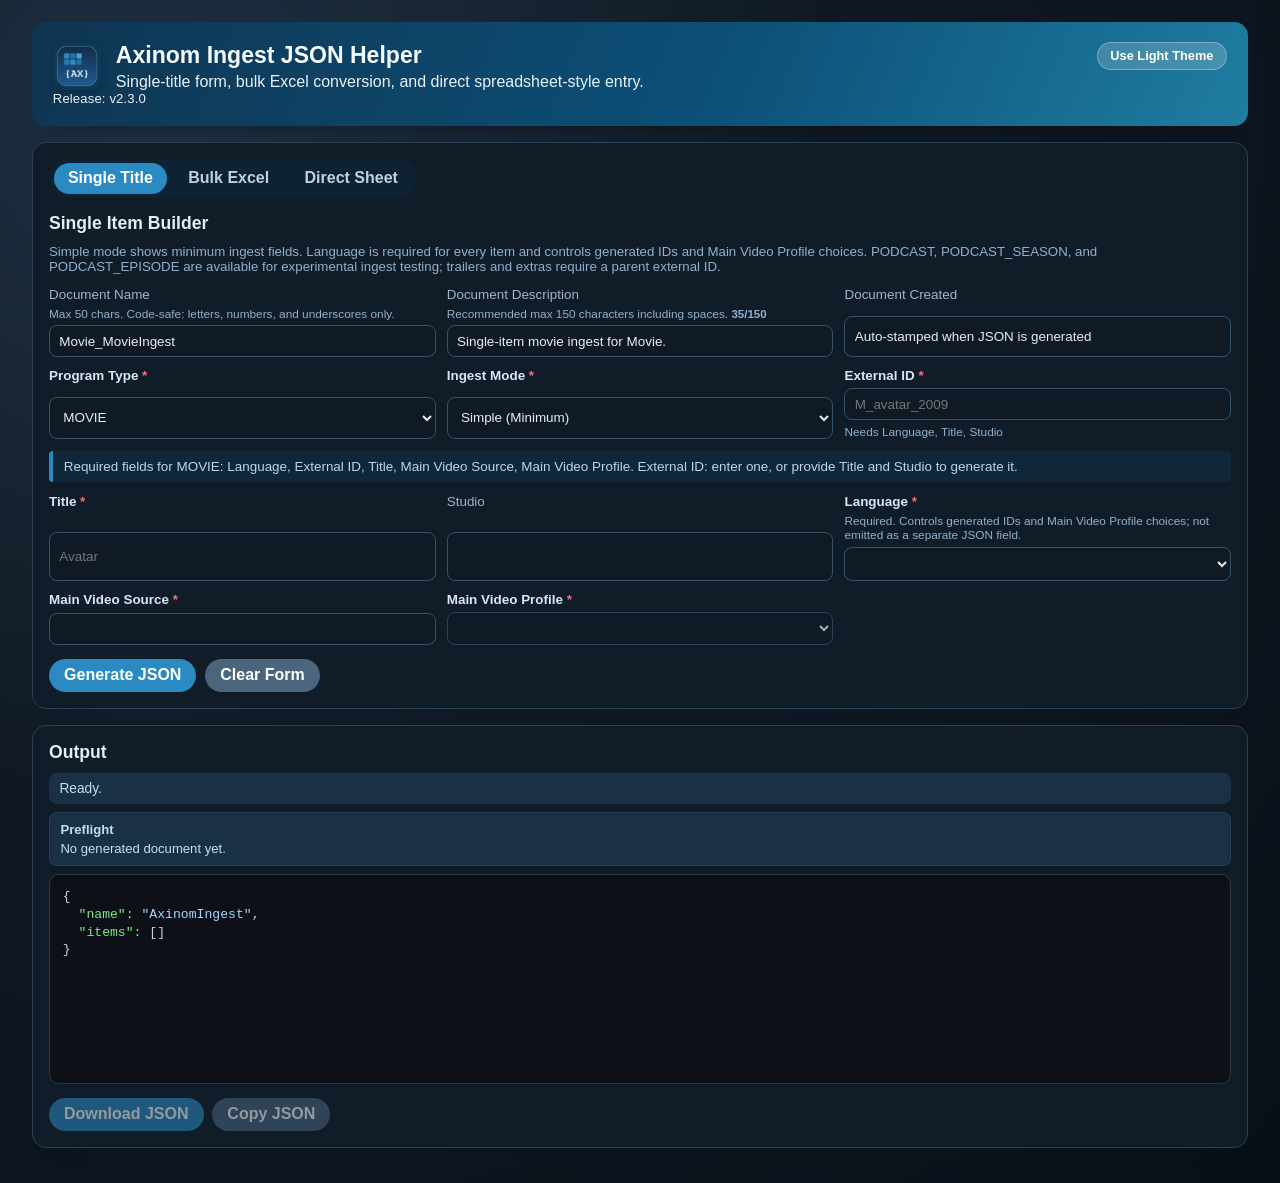
<file: index.html>
<!doctype html>
<html lang="en" data-theme="dark">
  <head>
    <meta charset="utf-8" />
    <meta name="viewport" content="width=device-width, initial-scale=1" />
    <meta http-equiv="Cache-Control" content="no-store, no-cache, must-revalidate, max-age=0">
    <meta http-equiv="Content-Security-Policy" content="default-src 'self'; script-src 'self'; style-src 'self' 'unsafe-inline'; img-src 'self' data:; object-src 'none'; base-uri 'none'; form-action 'none'; frame-ancestors 'none'">
    <link rel="icon" type="image/png" href="site/icon.png" />
    <link rel="apple-touch-icon" href="site/icon.png" />
    <title>Axinom Ingest JSON Helper</title>
    <style>
      :root {
        color-scheme: dark;
        --bg: radial-gradient(circle at 12% 10%, #1f3042 0%, #101923 44%, #090f17 100%);
        --panel: #111c29;
        --ink: #e4edf8;
        --muted: #9fb4c8;
        --accent: #2b8ac2;
        --accent-strong: #1f72a5;
        --border: #2a4054;
        --warn: #f6be66;
        --error: #ff9a9a;
        --ok: #89e5af;
        --hero-gradient: linear-gradient(112deg, #0f3552 0%, #0c4f77 56%, #1f7da1 100%);
        --hero-text: #f4fcff;
        --helper: #8fb0cb;
        --tabs-bg: #0f2233;
        --tab-text: #bcd1e4;
        --tab-hover: #1b3448;
        --tab-active: #2b8ac2;
        --field-bg: #0f1a25;
        --field-border: #375168;
        --required-bg: #0f2739;
        --required-text: #b8d7ef;
        --required-label: #d7e7f6;
        --required-star: #f87171;
        --secondary-btn: #4b657d;
        --sheet-bg: #0f1b28;
        --table-head-bg: #173248;
        --table-head-ink: #d2e6f7;
        --table-row-marker-bg: #132b3e;
        --table-row-marker-ink: #a5c6e0;
        --table-grid: #30495e;
        --status-bg: #1a3145;
        --status-text: #c0dff6;
        --status-ok-bg: #183826;
        --status-warn-bg: #3a2f1c;
        --status-error-bg: #3a1f23;
        --output-bg: #0d1117;
        --output-text: #c9d1d9;
        --output-border: #30363d;
        
        /* GitHub Vibrant Dark Colors */
        --json-key: #7ee787;      /* Green */
        --json-string: #a5d6ff;   /* Light Blue */
        --json-number: #f2cc60;   /* Yellow */
        --json-boolean: #ff7b72;  /* Red */
        --json-null: #d2a8ff;     /* Purple */
        
        --theme-toggle-bg: rgba(255, 255, 255, 0.18);
        --theme-toggle-border: rgba(255, 255, 255, 0.28);
      }

      :root[data-theme="light"] {
        color-scheme: light;
        --bg: radial-gradient(circle at 10% 10%, #d9f2ff 0%, #f6f8fb 42%, #eef2f6 100%);
        --panel: #ffffff;
        --ink: #0b1b2b;
        --muted: #4a5b6b;
        --accent: #045f8a;
        --accent-strong: #024969;
        --border: #d4deea;
        --warn: #aa5d00;
        --error: #9b1c1c;
        --ok: #0b6e3b;
        --hero-gradient: linear-gradient(112deg, #023047 0%, #045f8a 56%, #1886a8 100%);
        --hero-text: #f4fcff;
        --helper: #35526c;
        --tabs-bg: #e9f2fa;
        --tab-text: #234058;
        --tab-hover: #d6e6f3;
        --tab-active: #025a82;
        --field-bg: #ffffff;
        --field-border: #c5d2df;
        --required-bg: #eef7fc;
        --required-text: #183146;
        --required-label: #11364f;
        --required-star: #b62222;
        --secondary-btn: #577a95;
        --sheet-bg: #f8fbff;
        --table-head-bg: #e8f2fa;
        --table-head-ink: #23435d;
        --table-row-marker-bg: #f0f6fb;
        --table-row-marker-ink: #34526c;
        --table-grid: #d9e4ef;
        --status-bg: #e8f2fb;
        --status-text: #173e5f;
        --status-ok-bg: #e4f6eb;
        --status-warn-bg: #fff0df;
        --status-error-bg: #fce8e8;
        --output-bg: #f6f8fa;
        --output-text: #24292f;
        --output-border: #d0d7de;
        
        /* GitHub Vibrant Light Colors */
        --json-key: #116329;      /* Dark Green */
        --json-string: #032f62;   /* Dark Blue */
        --json-number: #b08800;   /* Dark Yellow */
        --json-boolean: #d73a49;  /* Red */
        --json-null: #6f42c1;     /* Purple */
        
        --theme-toggle-bg: rgba(255, 255, 255, 0.2);
        --theme-toggle-border: rgba(255, 255, 255, 0.33);
      }

      * { box-sizing: border-box; }

      body {
        margin: 0;
        font-family: "Avenir Next", "Segoe UI", "Helvetica Neue", sans-serif;
        color: var(--ink);
        background: var(--bg);
        min-height: 100vh;
      }

      .page {
        width: min(1260px, 95vw);
        margin: 1.4rem auto 2.2rem;
        display: grid;
        gap: 1rem;
        min-width: 0;
        overflow-x: clip;
      }

      .hero {
        background: var(--hero-gradient);
        color: var(--hero-text);
        border-radius: 14px;
        padding: 1.2rem 1.3rem;
        box-shadow: 0 14px 26px -20px rgba(0, 0, 0, 0.6);
      }

      .hero-head {
        display: flex;
        justify-content: space-between;
        gap: 0.8rem;
        align-items: flex-start;
      }

      .hero-title-container {
        display: flex;
        align-items: center;
        gap: 15px;
      }

      .app-icon {
        width: 48px;
        height: 48px;
        border-radius: 10px;
        box-shadow: 0 4px 8px rgba(0,0,0,0.2);
      }

      .hero h1 {
        margin: 0 0 0.3rem;
        font-size: clamp(1.2rem, 1.8vw, 1.8rem);
      }

      .hero p { margin: 0; opacity: 0.95; }
      .release-meta { margin-top: 0.35rem; font-size: 0.82rem; letter-spacing: 0.01em; opacity: 0.92; }

      .theme-toggle {
        border: 1px solid var(--theme-toggle-border);
        border-radius: 999px;
        padding: 0.35rem 0.8rem;
        background: var(--theme-toggle-bg);
        color: #fff;
        font-size: 0.8rem;
        font-weight: 700;
        cursor: pointer;
        white-space: nowrap;
      }

      .theme-toggle:hover { background: rgba(255, 255, 255, 0.28); transform: none; }

      .card {
        background: var(--panel);
        border: 1px solid var(--border);
        border-radius: 14px;
        padding: 1rem;
        box-shadow: 0 12px 22px -24px rgba(1, 37, 62, 0.8);
        min-width: 0;
        overflow-x: hidden;
      }

      h2 { margin: 0 0 0.65rem; font-size: 1.1rem; }
      .helper { margin: 0 0 0.8rem; font-size: 0.83rem; color: var(--helper); }

      .tabs {
        display: inline-flex;
        gap: 0.45rem;
        padding: 0.3rem;
        border-radius: 999px;
        background: var(--tabs-bg);
        margin-bottom: 0.9rem;
      }

      .tab-btn {
        border: none;
        border-radius: 999px;
        padding: 0.38rem 0.88rem;
        background: transparent;
        color: var(--tab-text);
        font-weight: 600;
        cursor: pointer;
      }

      .tab-btn:hover { background: var(--tab-hover); color: var(--tab-text); }
      .tab-btn.is-active { background: var(--tab-active); color: #fff; }
      
      .tab-btn:disabled { 
        opacity: 0.4; 
        cursor: not-allowed; 
      }
      .tab-btn:disabled:hover { 
        background: transparent; 
        color: var(--tab-text); 
      }

      .tab-panel { display: none; min-width: 0; }
      .tab-panel.is-active { display: block; }

      .grid { display: grid; gap: 0.7rem; min-width: 0; }
      .grid.two { grid-template-columns: repeat(2, minmax(0, 1fr)); }
      .grid.three { grid-template-columns: repeat(3, minmax(0, 1fr)); }

      label { display: grid; gap: 0.3rem; font-size: 0.84rem; color: var(--muted); min-width: 0; }
      .label-text { font-weight: 500; }
      .field-note { font-size: 0.74rem; color: var(--helper); }
      .char-count { font-size: 0.72rem; color: var(--helper); font-weight: 700; }
      .char-count.is-over-limit { color: var(--error); }
      label.is-over-limit .label-text,
      label.is-over-limit .field-note { color: var(--error); }
      input.is-over-limit,
      textarea.is-over-limit {
        border-color: var(--error);
        box-shadow: 0 0 0 2px rgba(255, 154, 154, 0.22);
      }
      label.is-required .label-text { font-weight: 700; color: var(--required-label); }
      label.is-required .label-text::after { content: " *"; color: var(--required-star); font-weight: 800; }
      .hidden-field { display: none !important; }
      .top-gap { margin-top: 0.7rem; }

      input, select, textarea, button { font: inherit; }
      input, select, textarea {
        width: 100%; border: 1px solid var(--field-border); border-radius: 8px;
        padding: 0.46rem 0.58rem; background: var(--field-bg); color: var(--ink);
      }
      select[multiple] { min-height: 7.6rem; padding: 0.34rem 0.42rem; overflow-y: auto; }
      input:focus-visible, select:focus-visible, textarea:focus-visible, button:focus-visible {
        outline: 2px solid var(--accent); outline-offset: 1px;
      }
      textarea { min-height: 76px; resize: vertical; }

      .required-box {
        margin: 0.75rem 0; padding: 0.52rem 0.67rem; border-left: 4px solid var(--accent);
        background: var(--required-bg); border-radius: 4px; color: var(--required-text);
        font-size: 0.84rem;
      }

      .actions { margin-top: 0.85rem; display: flex; flex-wrap: wrap; gap: 0.55rem; }
      button {
        border: none; border-radius: 999px; padding: 0.46rem 0.94rem;
        background: var(--accent); color: #fff; font-weight: 600; cursor: pointer;
        transition: transform 120ms ease, background 120ms ease;
      }
      button:hover { background: var(--accent-strong); transform: translateY(-1px); }
      button.secondary { background: var(--secondary-btn); }
      button:disabled { opacity: 0.55; cursor: not-allowed; transform: none; }

      .file-picker input { padding: 0.35rem; }

      .sheet-wrap {
        overflow: auto;
        border: 1px solid var(--border);
        border-radius: 10px;
        max-height: 420px;
        background: var(--sheet-bg);
        max-width: 100%;
      }

      .direct-table {
        border-collapse: collapse;
        min-width: 2200px;
        width: 100%;
      }

      .direct-table th,
      .direct-table td {
        border-bottom: 1px solid var(--table-grid);
        border-right: 1px solid var(--table-grid);
        padding: 0.28rem;
        vertical-align: top;
      }

      .direct-table th {
        position: sticky;
        top: 0;
        background: var(--table-head-bg);
        z-index: 4;
        text-align: left;
        font-size: 0.75rem;
        color: var(--table-head-ink);
        min-width: 128px;
      }

      .direct-table th:first-child,
      .direct-table td:first-child {
        min-width: 36px;
        width: 36px;
        text-align: center;
        background: var(--table-row-marker-bg);
        font-weight: 700;
        color: var(--table-row-marker-ink);
      }

      .direct-table th:nth-child(1),
      .direct-table td:nth-child(1) {
        position: sticky;
        left: 0;
        z-index: 3;
        background: var(--table-row-marker-bg);
      }

      .direct-table th:nth-child(2),
      .direct-table td:nth-child(2) {
        position: sticky;
        left: 36px;
        z-index: 2;
        min-width: 128px;
        background: var(--panel);
      }

      .direct-table th:nth-child(3),
      .direct-table td:nth-child(3) {
        position: sticky;
        left: 164px;
        z-index: 2;
        min-width: 128px;
        background: var(--panel);
      }

      .direct-table thead th:nth-child(1) { z-index: 6; background: var(--table-head-bg); }
      .direct-table thead th:nth-child(2),
      .direct-table thead th:nth-child(3) { z-index: 5; background: var(--table-head-bg); }

      .direct-table td input,
      .direct-table td select {
        min-width: 118px;
        font-size: 0.76rem;
        padding: 0.34rem 0.42rem;
      }

      .country-picker {
        position: relative;
        min-width: 118px;
      }

      .country-picker summary {
        list-style: none;
        position: relative;
        min-width: 118px;
        font-size: 0.76rem;
        padding: 0.34rem 1.7rem 0.34rem 0.42rem;
        border: 1px solid var(--field-border);
        border-radius: 8px;
        background: var(--field-bg);
        color: var(--ink);
        cursor: pointer;
        white-space: nowrap;
        overflow: hidden;
        text-overflow: ellipsis;
      }

      .country-picker summary::-webkit-details-marker {
        display: none;
      }

      .country-picker summary::after {
        content: "▾";
        position: absolute;
        right: 0.5rem;
        top: 50%;
        transform: translateY(-50%);
        color: var(--muted);
        pointer-events: none;
      }

      .country-picker[open] summary {
        border-bottom-left-radius: 0;
        border-bottom-right-radius: 0;
      }

      .country-picker-panel {
        position: absolute;
        top: calc(100% - 1px);
        left: 0;
        z-index: 12;
        width: max(100%, 12rem);
        padding: 0.45rem;
        display: grid;
        gap: 0.35rem;
        border: 1px solid var(--field-border);
        border-top: none;
        border-radius: 0 0 8px 8px;
        background: var(--panel);
        box-shadow: 0 10px 22px rgba(0, 0, 0, 0.24);
      }

      .country-picker-option {
        display: grid;
        grid-template-columns: 1rem 1fr;
        align-items: center;
        gap: 0.45rem;
        font-size: 0.76rem;
        color: var(--ink);
      }

      .direct-table td .country-picker-option input {
        min-width: 1rem;
        width: 1rem;
        height: 1rem;
        padding: 0;
        margin: 0;
      }

      .country-picker-option span {
        white-space: nowrap;
      }

      .country-picker-manual {
        display: grid;
        gap: 0.25rem;
        padding-top: 0.3rem;
        border-top: 1px solid var(--table-grid);
        font-size: 0.7rem;
        color: var(--muted);
      }

      .direct-table td .country-picker-manual input {
        min-width: 0;
        width: 100%;
        max-width: 100%;
      }

      .country-picker-placeholder {
        color: var(--muted);
      }

      .status { margin-bottom: 0.5rem; padding: 0.5rem 0.65rem; border-radius: 8px; font-size: 0.86rem; background: var(--status-bg); color: var(--status-text); }
      .status.ok { background: var(--status-ok-bg); color: var(--ok); }
      .status.warn { background: var(--status-warn-bg); color: var(--warn); }
      .status.error { background: var(--status-error-bg); color: var(--error); }

      .preflight, .issues {
        margin: 0 0 0.55rem;
        padding: 0.55rem 0.65rem;
        border: 1px solid var(--border);
        border-radius: 8px;
        font-size: 0.82rem;
        background: var(--status-bg);
        color: var(--status-text);
      }

      .preflight strong, .issues strong { display: block; margin-bottom: 0.25rem; }
      .preflight ul, .issues ul { margin: 0.25rem 0 0 1.1rem; padding: 0; }
      .sr-only {
        position: absolute;
        width: 1px;
        height: 1px;
        padding: 0;
        margin: -1px;
        overflow: hidden;
        clip: rect(0, 0, 0, 0);
        white-space: nowrap;
        border: 0;
      }
      .preflight.ok { background: var(--status-ok-bg); color: var(--ok); }
      .preflight.warn, .issues.warn { background: var(--status-warn-bg); color: var(--warn); }
      .preflight.error, .issues.error { background: var(--status-error-bg); color: var(--error); }
      .issues[hidden] { display: none; }
      .issue-link {
        border: 0;
        border-radius: 4px;
        padding: 0;
        background: transparent;
        color: inherit;
        text-decoration: underline;
        font-weight: 700;
      }
      .issue-link:hover { background: transparent; transform: none; text-decoration: none; }
      input.is-invalid,
      select.is-invalid,
      textarea.is-invalid,
      details.is-invalid summary {
        border-color: var(--error);
        box-shadow: 0 0 0 2px rgba(255, 154, 154, 0.22);
      }
      input.is-warning,
      select.is-warning,
      textarea.is-warning,
      details.is-warning summary {
        border-color: var(--warn);
        box-shadow: 0 0 0 2px rgba(246, 190, 102, 0.22);
      }
      .issues li.warning { color: var(--warn); }

      .output {
        margin: 0; min-height: 210px; max-height: 480px; overflow: auto;
        background: var(--output-bg); color: var(--output-text); border: 1px solid var(--output-border);
        border-radius: 10px; padding: 0.8rem; font-family: "SFMono-Regular", "Menlo", "Consolas", monospace;
        font-size: 0.82rem; line-height: 1.35; white-space: pre-wrap; overflow-wrap: anywhere; word-break: break-word;
      }

      .json-key { color: var(--json-key); }
      .json-string { color: var(--json-string); }
      .json-number { color: var(--json-number); }
      .json-boolean { color: var(--json-boolean); }
      .json-null { color: var(--json-null); }

      @media (max-width: 980px) { .grid.three { grid-template-columns: repeat(2, minmax(0, 1fr)); } }
      @media (max-width: 680px) {
        .grid.two, .grid.three { grid-template-columns: 1fr; }
        .hero-title-container { flex-direction: column; align-items: flex-start; gap: 10px; }
      }
    </style>
  </head>
  <body>
    <main class="page">
      <section class="hero">
        <div class="hero-head">
          <div class="hero-title-container">
            <img id="app-icon" src="site/icon.png" alt="Axinom Logo" class="app-icon">
            <div>
              <h1>Axinom Ingest JSON Helper</h1>
              <p>Single-title form, bulk Excel conversion, and direct spreadsheet-style entry.</p>
            </div>
          </div>
          <button id="theme-toggle" type="button" class="theme-toggle" aria-label="Toggle color theme">
            Use Light Theme
          </button>
        </div>
        <p class="release-meta">Release: <span id="app-release">v2.3.0</span></p>
      </section>

      <section class="card tabs-card">
        <div class="tabs" role="tablist" aria-label="Workflows">
          <button id="tab-button-single" class="tab-btn is-active" type="button" role="tab" aria-selected="true" aria-controls="tab-single" data-tab-target="tab-single">Single Title</button>
          <button id="tab-button-bulk" class="tab-btn" type="button" role="tab" aria-selected="false" aria-controls="tab-bulk" tabindex="-1" data-tab-target="tab-bulk">Bulk Excel</button>
          <button id="tab-button-direct" class="tab-btn" type="button" role="tab" aria-selected="false" aria-controls="tab-direct" tabindex="-1" data-tab-target="tab-direct">Direct Sheet</button>
        </div>

        <!-- SINGLE TAB -->
        <div id="tab-single" class="tab-panel is-active" role="tabpanel" aria-labelledby="tab-button-single" aria-hidden="false">
          <h2>Single Item Builder</h2>
          <p class="helper">Simple mode shows minimum ingest fields. Language is required for every item and controls generated IDs and Main Video Profile choices. PODCAST, PODCAST_SEASON, and PODCAST_EPISODE are available for experimental ingest testing; trailers and extras require a parent external ID.</p>

          <div class="grid three">
            <label>
              <span class="label-text">Document Name</span>
              <span class="field-note">Max 50 chars. Code-safe: letters, numbers, and underscores only.</span>
              <input id="single-name" type="text" value="Axinom_SingleIngest" />
            </label>
            <label>
              <span class="label-text">Document Description</span>
              <span class="field-note">Recommended max 150 characters including spaces. <span id="single-description-count" class="char-count">0/150</span></span>
              <input id="single-description" type="text" placeholder="Optional ingest batch description" />
            </label>
            <label>
              <span class="label-text">Document Created</span>
              <!-- Added id so we can visually update it on generate -->
              <input id="single-document-created-display" type="text" value="Auto-stamped when JSON is generated" readonly />
            </label>
          </div>

          <div class="grid three top-gap">
            <label data-field="program_type" class="always-required is-required">
              <span class="label-text">Program Type</span>
              <select id="field-program_type">
                <option value="MOVIE" selected>MOVIE</option>
                <option value="TVSHOW">TVSHOW</option>
                <option value="SEASON">SEASON</option>
                <option value="EPISODE">EPISODE</option>
                <option value="PODCAST">PODCAST</option>
                <option value="PODCAST_SEASON">PODCAST_SEASON</option>
                <option value="PODCAST_EPISODE">PODCAST_EPISODE</option>
                <option value="TRAILER">TRAILER</option>
                <option value="EXTRA">EXTRA</option>
              </select>
            </label>
            <label class="always-required is-required">
              <span class="label-text">Ingest Mode</span>
              <select id="single-ingest-mode">
                <option value="SIMPLE" selected>Simple (Minimum)</option>
                <option value="FULL">Full</option>
              </select>
            </label>
            <label data-field="external_id" class="is-required">
              <span class="label-text">External ID</span>
              <input id="field-external_id" type="text" placeholder="M_avatar_2009" />
              <span id="single-external-id-state" class="field-note" aria-live="polite">Needs generation inputs</span>
            </label>
          </div>

          <div class="required-box" id="required-fields">Required: loading...</div>

          <div class="grid three" id="single-fields-grid">
            <label data-field="title"><span class="label-text">Title</span><input id="field-title" type="text" placeholder="Avatar" /></label>
            <label data-field="original_title"><span class="label-text">Original Title</span><input id="field-original_title" type="text" /></label>
            <label data-field="released"><span class="label-text">Released Date</span><input id="field-released" type="date" /></label>
            <label data-field="description"><span class="label-text">Description</span><span class="field-note">Recommended max 150 characters including spaces. <span id="field-description-count" class="char-count">0/150</span></span><textarea id="field-description"></textarea></label>
            <label data-field="synopsis"><span class="label-text">Synopsis</span><textarea id="field-synopsis"></textarea></label>
            <label data-field="studio"><span class="label-text">Studio</span><input id="field-studio" type="text" /></label>
            <label data-field="content_language">
              <span class="label-text">Language</span>
              <span class="field-note">Required. Controls generated IDs and Main Video Profile choices; not emitted as a separate JSON field.</span>
              <select id="field-content_language" required aria-required="true">
                <option value=""></option>
                <option value="English">English</option>
                <option value="Spanish">Spanish</option>
              </select>
            </label>
            <label data-field="series_hint"><span class="label-text">Series</span><input id="field-series_hint" type="text" /></label>
            <label data-field="season_index"><span class="label-text">Season Number</span><input id="field-season_index" type="number" min="1" /></label>
            <label data-field="episode_index"><span class="label-text">Episode Number</span><input id="field-episode_index" type="number" min="1" /></label>
            <label data-field="parent_type"><span class="label-text">Parent Type</span><select id="field-parent_type"></select></label>
            <label data-field="parent_external_id"><span class="label-text">Parent External ID</span><input id="field-parent_external_id" type="text" /></label>
            <label data-field="genres"><span class="label-text">Genres (comma-separated)</span><input id="field-genres" type="text" /></label>
            <label data-field="tags"><span class="label-text">Tags (comma-separated)</span><input id="field-tags" type="text" /></label>
            <label data-field="cast"><span class="label-text">Cast (comma-separated)</span><input id="field-cast" type="text" /></label>
            <label data-field="production_countries"><span class="label-text">Production Countries</span><input id="field-production_countries" type="text" list="country-code-list" placeholder="US, CA" /></label>
            <label data-field="license_start"><span class="label-text">License Start (UTC)</span><input id="field-license_start" type="datetime-local" /></label>
            <label data-field="license_end"><span class="label-text">License End (UTC)</span><input id="field-license_end" type="datetime-local" /></label>
            <label data-field="license_countries"><span class="label-text">License Countries</span><input id="field-license_countries" type="text" list="country-code-list" placeholder="US, CA" /></label>
            <label data-field="video_source"><span class="label-text">Main Video Source</span><input id="field-video_source" type="text" /></label>
            <label data-field="video_profile"><span class="label-text">Main Video Profile</span><select id="field-video_profile"></select></label>
            <label data-field="cover_image"><span class="label-text">Cover Image</span><input id="field-cover_image" type="text" /></label>
            <label data-field="teaser_image"><span class="label-text">Teaser Image</span><input id="field-teaser_image" type="text" /></label>
          </div>

          <div id="single-episode-warning" class="helper" aria-live="polite" aria-atomic="true"></div>

          <div class="actions">
            <button id="build-single" type="button">Generate JSON</button>
            <button id="clear-single" type="button" class="secondary">Clear Form</button>
          </div>
        </div>

        <div id="tab-bulk" class="tab-panel" role="tabpanel" aria-labelledby="tab-button-bulk" aria-hidden="true">
          <h2>Bulk Excel Converter</h2>
          <p class="helper">Upload one of the tracked Axinom ingest templates and convert it directly in the browser. Language is required for every row. Workbook parsing stays local to the page.</p>

          <div class="grid three">
            <label>
              <span class="label-text">Document Name</span>
              <span class="field-note">Max 50 chars. Code-safe: letters, numbers, and underscores only.</span>
              <input id="bulk-name" type="text" value="Axinom_BulkIngest" />
            </label>
            <label>
              <span class="label-text">Document Description</span>
              <span class="field-note">Recommended max 150 characters including spaces. <span id="bulk-description-count" class="char-count">0/150</span></span>
              <input id="bulk-description" type="text" placeholder="Optional ingest batch description" />
            </label>
            <label>
              <span class="label-text">Document Created</span>
              <input id="bulk-document-created-display" type="text" value="Auto-stamped when JSON is generated" readonly />
            </label>
          </div>

          <div class="grid three top-gap">
            <label>
              <span class="label-text">Sheet Name</span>
              <span class="field-note">Optional. Leave blank to use the first worksheet.</span>
              <input id="bulk-sheet" type="text" placeholder="Ingest Metadata" />
            </label>
            <label>
              <span class="label-text">Template Version</span>
              <select id="bulk-template-version">
                <option value="current" selected>v2.3.0</option>
              </select>
            </label>
            <label>
              <span class="label-text">Language for legacy rows</span>
              <span class="field-note">Required when an older workbook has no Language column. No default is applied.</span>
              <select id="bulk-language-fallback">
                <option value=""></option>
                <option value="English">English</option>
                <option value="Spanish">Spanish</option>
              </select>
            </label>
          </div>

          <p id="bulk-support-note" class="helper" hidden></p>

          <label class="file-picker top-gap">
            <span class="label-text">Excel File (.xlsx)</span>
            <input id="bulk-file" type="file" accept=".xlsx" />
          </label>

          <div class="actions">
            <button id="convert-bulk" type="button">Convert Excel To JSON</button>
            <button id="download-template-bulk" type="button" class="secondary">Download Template</button>
          </div>
        </div>

        <div id="tab-direct" class="tab-panel" role="tabpanel" aria-labelledby="tab-button-direct" aria-hidden="true">
          <h2>Direct Spreadsheet Entry</h2>
          <p class="helper">Enter rows directly in-grid, choose Language for every row, then convert them to Axinom ingest JSON without leaving the browser.</p>

          <div class="grid three">
            <label>
              <span class="label-text">Document Name</span>
              <span class="field-note">Max 50 chars. Code-safe: letters, numbers, and underscores only.</span>
              <input id="direct-name" type="text" value="Axinom_DirectSheetIngest" />
            </label>
            <label>
              <span class="label-text">Document Description</span>
              <span class="field-note">Recommended max 150 characters including spaces. <span id="direct-description-count" class="char-count">0/150</span></span>
              <input id="direct-description" type="text" placeholder="Optional ingest batch description" />
            </label>
            <label>
              <span class="label-text">Document Created</span>
              <input id="direct-document-created-display" type="text" value="Auto-stamped when JSON is generated" readonly />
            </label>
          </div>

          <div class="grid two top-gap">
            <label>
              <span class="label-text">Template Version</span>
              <select id="direct-template-version">
                <option value="current" selected>v2.3.0</option>
              </select>
            </label>
          </div>

          <div id="direct-issues" class="issues error" aria-labelledby="direct-issues-heading" hidden></div>

          <div class="sheet-wrap top-gap">
            <table id="direct-table" class="direct-table"></table>
          </div>

          <div class="actions">
            <button id="add-direct-row" type="button" class="secondary">Add Row</button>
            <button id="clear-direct-rows" type="button" class="secondary">Clear Rows</button>
            <button id="convert-direct" type="button">Convert Direct Sheet To JSON</button>
            <button id="download-template-direct" type="button" class="secondary">Download Template</button>
          </div>
        </div>
      </section>

      <section class="card">
        <h2>Output</h2>
        <div id="status" class="status" role="status" aria-live="polite" aria-atomic="true">Ready.</div>
        <div id="preflight" class="preflight" aria-labelledby="preflight-heading">
          <strong id="preflight-heading">Preflight</strong>
          <span>No generated document yet.</span>
        </div>
        <span id="preflight-live-summary" class="sr-only" role="status" aria-live="polite" aria-atomic="true"></span>
        <pre class="output"><code id="json-output" class="json-code"></code></pre>
        <div class="actions">
          <button id="download-json" type="button" disabled>Download JSON</button>
          <button id="copy-json" type="button" class="secondary" disabled>Copy JSON</button>
        </div>
      </section>

      <datalist id="country-code-list">
        <option value="US"></option>
        <option value="CA"></option>
      </datalist>

    </main>
    <script src="site/app.js" defer></script>
  </body>
</html>
</file>
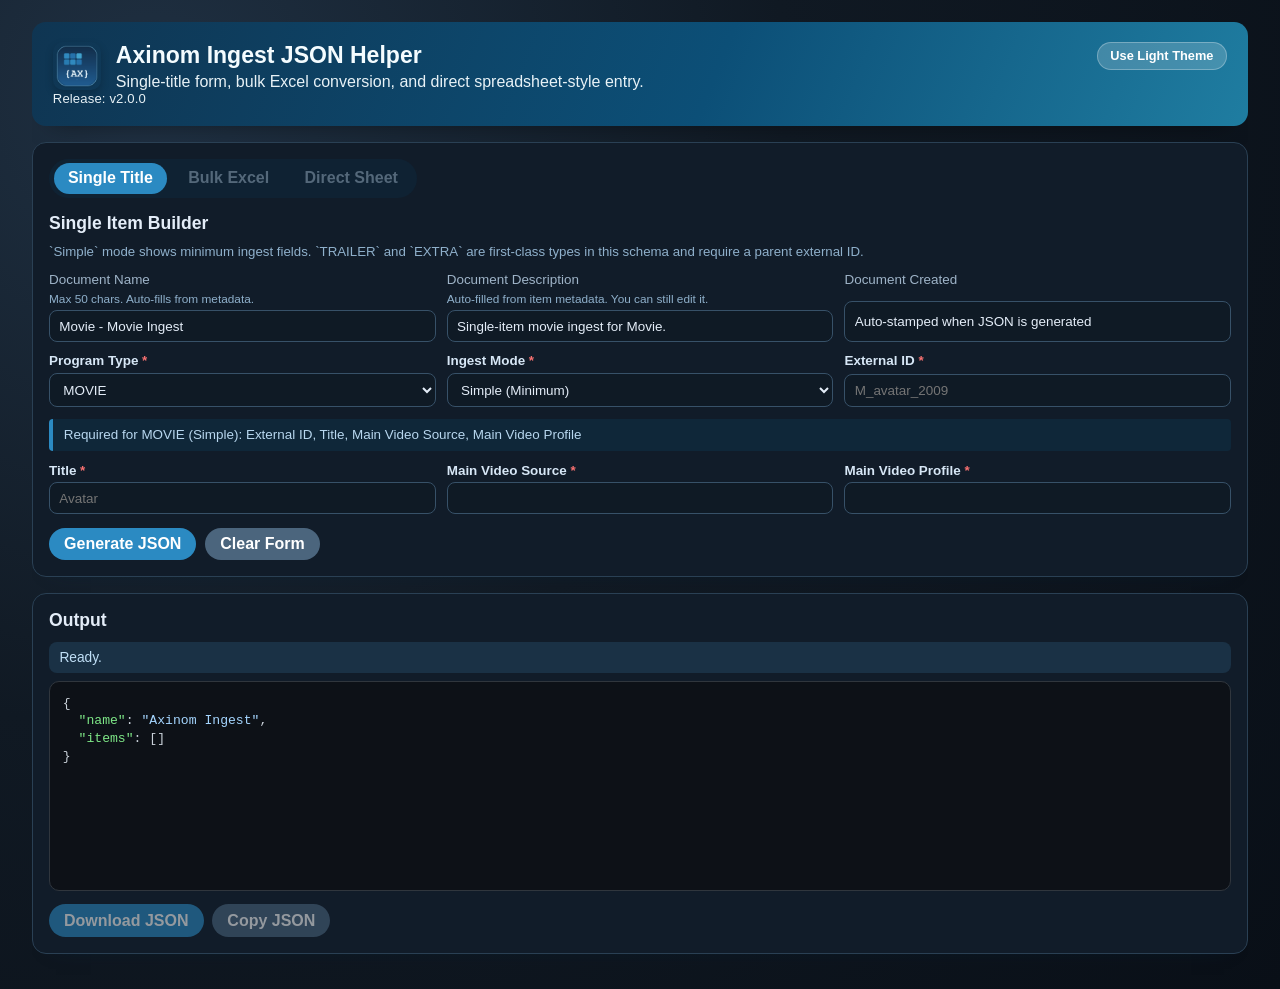
<file: site/index.html>
<!doctype html>
<html lang="en" data-theme="dark">
  <head>
    <meta charset="utf-8" />
    <meta name="viewport" content="width=device-width, initial-scale=1" />
    <meta http-equiv="Cache-Control" content="no-store, no-cache, must-revalidate, max-age=0">
    <title>Axinom Ingest JSON Helper</title>
    <style>
      :root {
        color-scheme: dark;
        --bg: radial-gradient(circle at 12% 10%, #1f3042 0%, #101923 44%, #090f17 100%);
        --panel: #111c29;
        --ink: #e4edf8;
        --muted: #9fb4c8;
        --accent: #2b8ac2;
        --accent-strong: #1f72a5;
        --border: #2a4054;
        --warn: #f6be66;
        --error: #ff9a9a;
        --ok: #89e5af;
        --hero-gradient: linear-gradient(112deg, #0f3552 0%, #0c4f77 56%, #1f7da1 100%);
        --hero-text: #f4fcff;
        --helper: #8fb0cb;
        --tabs-bg: #0f2233;
        --tab-text: #bcd1e4;
        --tab-hover: #1b3448;
        --tab-active: #2b8ac2;
        --field-bg: #0f1a25;
        --field-border: #375168;
        --required-bg: #0f2739;
        --required-text: #b8d7ef;
        --required-label: #d7e7f6;
        --required-star: #f87171;
        --secondary-btn: #4b657d;
        --sheet-bg: #0f1b28;
        --table-head-bg: #173248;
        --table-head-ink: #d2e6f7;
        --table-row-marker-bg: #132b3e;
        --table-row-marker-ink: #a5c6e0;
        --table-grid: #30495e;
        --status-bg: #1a3145;
        --status-text: #c0dff6;
        --status-ok-bg: #183826;
        --status-warn-bg: #3a2f1c;
        --status-error-bg: #3a1f23;
        --output-bg: #0d1117;
        --output-text: #c9d1d9;
        --output-border: #30363d;
        
        /* GitHub Vibrant Dark Colors */
        --json-key: #7ee787;      /* Green */
        --json-string: #a5d6ff;   /* Light Blue */
        --json-number: #f2cc60;   /* Yellow */
        --json-boolean: #ff7b72;  /* Red */
        --json-null: #d2a8ff;     /* Purple */
        
        --theme-toggle-bg: rgba(255, 255, 255, 0.18);
        --theme-toggle-border: rgba(255, 255, 255, 0.28);
      }

      :root[data-theme="light"] {
        color-scheme: light;
        --bg: radial-gradient(circle at 10% 10%, #d9f2ff 0%, #f6f8fb 42%, #eef2f6 100%);
        --panel: #ffffff;
        --ink: #0b1b2b;
        --muted: #4a5b6b;
        --accent: #045f8a;
        --accent-strong: #024969;
        --border: #d4deea;
        --warn: #aa5d00;
        --error: #9b1c1c;
        --ok: #0b6e3b;
        --hero-gradient: linear-gradient(112deg, #023047 0%, #045f8a 56%, #1886a8 100%);
        --hero-text: #f4fcff;
        --helper: #35526c;
        --tabs-bg: #e9f2fa;
        --tab-text: #234058;
        --tab-hover: #d6e6f3;
        --tab-active: #025a82;
        --field-bg: #ffffff;
        --field-border: #c5d2df;
        --required-bg: #eef7fc;
        --required-text: #183146;
        --required-label: #11364f;
        --required-star: #b62222;
        --secondary-btn: #577a95;
        --sheet-bg: #f8fbff;
        --table-head-bg: #e8f2fa;
        --table-head-ink: #23435d;
        --table-row-marker-bg: #f0f6fb;
        --table-row-marker-ink: #34526c;
        --table-grid: #d9e4ef;
        --status-bg: #e8f2fb;
        --status-text: #173e5f;
        --status-ok-bg: #e4f6eb;
        --status-warn-bg: #fff0df;
        --status-error-bg: #fce8e8;
        --output-bg: #f6f8fa;
        --output-text: #24292f;
        --output-border: #d0d7de;
        
        /* GitHub Vibrant Light Colors */
        --json-key: #116329;      /* Dark Green */
        --json-string: #032f62;   /* Dark Blue */
        --json-number: #b08800;   /* Dark Yellow */
        --json-boolean: #d73a49;  /* Red */
        --json-null: #6f42c1;     /* Purple */
        
        --theme-toggle-bg: rgba(255, 255, 255, 0.2);
        --theme-toggle-border: rgba(255, 255, 255, 0.33);
      }

      * { box-sizing: border-box; }

      body {
        margin: 0;
        font-family: "Avenir Next", "Segoe UI", "Helvetica Neue", sans-serif;
        color: var(--ink);
        background: var(--bg);
        min-height: 100vh;
      }

      .page {
        width: min(1260px, 95vw);
        margin: 1.4rem auto 2.2rem;
        display: grid;
        gap: 1rem;
        min-width: 0;
        overflow-x: clip;
      }

      .hero {
        background: var(--hero-gradient);
        color: var(--hero-text);
        border-radius: 14px;
        padding: 1.2rem 1.3rem;
        box-shadow: 0 14px 26px -20px rgba(0, 0, 0, 0.6);
      }

      .hero-head {
        display: flex;
        justify-content: space-between;
        gap: 0.8rem;
        align-items: flex-start;
      }

      .hero-title-container {
        display: flex;
        align-items: center;
        gap: 15px;
      }

      .app-icon {
        width: 48px;
        height: 48px;
        border-radius: 10px;
        box-shadow: 0 4px 8px rgba(0,0,0,0.2);
      }

      .hero h1 {
        margin: 0 0 0.3rem;
        font-size: clamp(1.2rem, 1.8vw, 1.8rem);
      }

      .hero p { margin: 0; opacity: 0.95; }
      .release-meta { margin-top: 0.35rem; font-size: 0.82rem; letter-spacing: 0.01em; opacity: 0.92; }

      .theme-toggle {
        border: 1px solid var(--theme-toggle-border);
        border-radius: 999px;
        padding: 0.35rem 0.8rem;
        background: var(--theme-toggle-bg);
        color: #fff;
        font-size: 0.8rem;
        font-weight: 700;
        cursor: pointer;
        white-space: nowrap;
      }

      .theme-toggle:hover { background: rgba(255, 255, 255, 0.28); transform: none; }

      .card {
        background: var(--panel);
        border: 1px solid var(--border);
        border-radius: 14px;
        padding: 1rem;
        box-shadow: 0 12px 22px -24px rgba(1, 37, 62, 0.8);
        min-width: 0;
        overflow-x: hidden;
      }

      h2 { margin: 0 0 0.65rem; font-size: 1.1rem; }
      .helper { margin: 0 0 0.8rem; font-size: 0.83rem; color: var(--helper); }

      .tabs {
        display: inline-flex;
        gap: 0.45rem;
        padding: 0.3rem;
        border-radius: 999px;
        background: var(--tabs-bg);
        margin-bottom: 0.9rem;
      }

      .tab-btn {
        border: none;
        border-radius: 999px;
        padding: 0.38rem 0.88rem;
        background: transparent;
        color: var(--tab-text);
        font-weight: 600;
        cursor: pointer;
      }

      .tab-btn:hover { background: var(--tab-hover); color: var(--tab-text); }
      .tab-btn.is-active { background: var(--tab-active); color: #fff; }
      
      .tab-btn:disabled { 
        opacity: 0.4; 
        cursor: not-allowed; 
      }
      .tab-btn:disabled:hover { 
        background: transparent; 
        color: var(--tab-text); 
      }

      .tab-panel { display: none; min-width: 0; }
      .tab-panel.is-active { display: block; }

      .grid { display: grid; gap: 0.7rem; min-width: 0; }
      .grid.two { grid-template-columns: repeat(2, minmax(0, 1fr)); }
      .grid.three { grid-template-columns: repeat(3, minmax(0, 1fr)); }

      label { display: grid; gap: 0.3rem; font-size: 0.84rem; color: var(--muted); min-width: 0; }
      .label-text { font-weight: 500; }
      .field-note { font-size: 0.74rem; color: var(--helper); }
      label.is-required .label-text { font-weight: 700; color: var(--required-label); }
      label.is-required .label-text::after { content: " *"; color: var(--required-star); font-weight: 800; }
      .hidden-field { display: none !important; }
      .top-gap { margin-top: 0.7rem; }

      input, select, textarea, button { font: inherit; }
      input, select, textarea {
        width: 100%; border: 1px solid var(--field-border); border-radius: 8px;
        padding: 0.46rem 0.58rem; background: var(--field-bg); color: var(--ink);
      }
      select[multiple] { min-height: 7.6rem; padding: 0.34rem 0.42rem; overflow-y: auto; }
      input:focus-visible, select:focus-visible, textarea:focus-visible, button:focus-visible {
        outline: 2px solid var(--accent); outline-offset: 1px;
      }
      textarea { min-height: 76px; resize: vertical; }

      .required-box {
        margin: 0.75rem 0; padding: 0.52rem 0.67rem; border-left: 4px solid var(--accent);
        background: var(--required-bg); border-radius: 4px; color: var(--required-text);
        font-size: 0.84rem;
      }

      .actions { margin-top: 0.85rem; display: flex; flex-wrap: wrap; gap: 0.55rem; }
      button {
        border: none; border-radius: 999px; padding: 0.46rem 0.94rem;
        background: var(--accent); color: #fff; font-weight: 600; cursor: pointer;
        transition: transform 120ms ease, background 120ms ease;
      }
      button:hover { background: var(--accent-strong); transform: translateY(-1px); }
      button.secondary { background: var(--secondary-btn); }
      button:disabled { opacity: 0.55; cursor: not-allowed; transform: none; }

      .status { margin-bottom: 0.5rem; padding: 0.5rem 0.65rem; border-radius: 8px; font-size: 0.86rem; background: var(--status-bg); color: var(--status-text); }
      .status.ok { background: var(--status-ok-bg); color: var(--ok); }
      .status.warn { background: var(--status-warn-bg); color: var(--warn); }
      .status.error { background: var(--status-error-bg); color: var(--error); }

      .output {
        margin: 0; min-height: 210px; max-height: 480px; overflow: auto;
        background: var(--output-bg); color: var(--output-text); border: 1px solid var(--output-border);
        border-radius: 10px; padding: 0.8rem; font-family: "SFMono-Regular", "Menlo", "Consolas", monospace;
        font-size: 0.82rem; line-height: 1.35; white-space: pre-wrap; overflow-wrap: anywhere; word-break: break-word;
      }

      .json-key { color: var(--json-key); }
      .json-string { color: var(--json-string); }
      .json-number { color: var(--json-number); }
      .json-boolean { color: var(--json-boolean); }
      .json-null { color: var(--json-null); }

      @media (max-width: 980px) { .grid.three { grid-template-columns: repeat(2, minmax(0, 1fr)); } }
      @media (max-width: 680px) {
        .grid.two, .grid.three { grid-template-columns: 1fr; }
        .hero-title-container { flex-direction: column; align-items: flex-start; gap: 10px; }
      }
    </style>
  </head>
  <body>
    <main class="page">
      <section class="hero">
        <div class="hero-head">
          <div class="hero-title-container">
            <img src="icon.png" alt="Axinom Logo" class="app-icon" onerror="this.style.display='none'">
            <div>
              <h1>Axinom Ingest JSON Helper</h1>
              <p>Single-title form, bulk Excel conversion, and direct spreadsheet-style entry.</p>
            </div>
          </div>
          <button id="theme-toggle" type="button" class="theme-toggle" aria-label="Toggle color theme">
            Use Light Theme
          </button>
        </div>
        <p class="release-meta">Release: <span id="app-release">v2.0.0</span></p>
      </section>

      <section class="card tabs-card">
        <div class="tabs" role="tablist" aria-label="Workflows">
          <button class="tab-btn is-active" type="button" data-tab-target="tab-single">Single Title</button>
          <button class="tab-btn" type="button" data-tab-target="tab-bulk" disabled title="Coming in a future update">Bulk Excel</button>
          <button class="tab-btn" type="button" data-tab-target="tab-direct" disabled title="Coming in a future update">Direct Sheet</button>
        </div>

        <!-- SINGLE TAB -->
        <div id="tab-single" class="tab-panel is-active" role="tabpanel">
          <h2>Single Item Builder</h2>
          <p class="helper">`Simple` mode shows minimum ingest fields. `TRAILER` and `EXTRA` are first-class types in this schema and require a parent external ID.</p>

          <div class="grid three">
            <label>
              <span class="label-text">Document Name</span>
              <span class="field-note">Max 50 chars. Auto-fills from metadata.</span>
              <!-- Added maxlength="50" here -->
              <input id="single-name" type="text" value="Axinom Single Ingest" maxlength="50" />
            </label>
            <label>
              <span class="label-text">Document Description</span>
              <span class="field-note">Auto-filled from item metadata. You can still edit it.</span>
              <input id="single-description" type="text" placeholder="Optional ingest batch description" />
            </label>
            <label>
              <span class="label-text">Document Created</span>
              <!-- Added id so we can visually update it on generate -->
              <input id="single-document-created-display" type="text" value="Auto-stamped when JSON is generated" readonly />
            </label>
          </div>

          <div class="grid three top-gap">
            <label data-field="program_type" class="always-required is-required">
              <span class="label-text">Program Type</span>
              <select id="field-program_type">
                <option value="MOVIE" selected>MOVIE</option>
                <option value="TVSHOW">TVSHOW</option>
                <option value="SEASON">SEASON</option>
                <option value="EPISODE">EPISODE</option>
                <option value="TRAILER">TRAILER</option>
                <option value="EXTRA">EXTRA</option>
              </select>
            </label>
            <label class="always-required is-required">
              <span class="label-text">Ingest Mode</span>
              <select id="single-ingest-mode">
                <option value="SIMPLE" selected>Simple (Minimum)</option>
                <option value="FULL">Full</option>
              </select>
            </label>
            <label data-field="external_id" class="is-required">
              <span class="label-text">External ID</span>
              <input id="field-external_id" type="text" placeholder="M_avatar_2009" />
            </label>
          </div>

          <div class="required-box" id="required-fields">Required: loading...</div>

          <div class="grid three" id="single-fields-grid">
            <label data-field="title"><span class="label-text">Title</span><input id="field-title" type="text" placeholder="Avatar" /></label>
            <label data-field="original_title"><span class="label-text">Original Title</span><input id="field-original_title" type="text" /></label>
            <label data-field="released"><span class="label-text">Released Date</span><input id="field-released" type="date" /></label>
            <label data-field="description"><span class="label-text">Description</span><textarea id="field-description"></textarea></label>
            <label data-field="synopsis"><span class="label-text">Synopsis</span><textarea id="field-synopsis"></textarea></label>
            <label data-field="studio"><span class="label-text">Studio</span><input id="field-studio" type="text" /></label>
            <label data-field="index"><span class="label-text" id="lbl-index">Index</span><input id="field-index" type="number" min="1" /></label>
            <label data-field="parent_type"><span class="label-text">Parent Type</span><select id="field-parent_type"></select></label>
            <label data-field="parent_external_id"><span class="label-text">Parent External ID</span><input id="field-parent_external_id" type="text" /></label>
            <label data-field="genres"><span class="label-text">Genres (comma-separated)</span><input id="field-genres" type="text" /></label>
            <label data-field="tags"><span class="label-text">Tags (comma-separated)</span><input id="field-tags" type="text" /></label>
            <label data-field="cast"><span class="label-text">Cast (comma-separated)</span><input id="field-cast" type="text" /></label>
            <label data-field="production_countries"><span class="label-text">Production Countries</span>
              <select id="field-production_countries" multiple size="6">
                <option value="US">US</option><option value="CA">CA</option><option value="GB">GB</option>
                <option value="DE">DE</option><option value="FR">FR</option><option value="AU">AU</option>
              </select>
            </label>
            <label data-field="license_start"><span class="label-text">License Start (UTC)</span><input id="field-license_start" type="datetime-local" /></label>
            <label data-field="license_end"><span class="label-text">License End (UTC)</span><input id="field-license_end" type="datetime-local" /></label>
            <label data-field="license_countries"><span class="label-text">License Countries</span>
              <select id="field-license_countries" multiple size="6">
                <option value="US">US</option><option value="CA">CA</option><option value="GB">GB</option>
                <option value="DE">DE</option><option value="FR">FR</option><option value="AU">AU</option>
              </select>
            </label>
            <label data-field="video_source"><span class="label-text">Main Video Source</span><input id="field-video_source" type="text" /></label>
            <label data-field="video_profile"><span class="label-text">Main Video Profile</span><input id="field-video_profile" type="text" list="video-profile-list" /></label>
            <label data-field="trailer_source"><span class="label-text">Trailer Source</span><input id="field-trailer_source" type="text" /></label>
            <label data-field="trailer_profile"><span class="label-text">Trailer Profile</span><input id="field-trailer_profile" type="text" list="video-profile-list" /></label>
            <label data-field="cover_image"><span class="label-text">Cover Image</span><input id="field-cover_image" type="text" /></label>
            <label data-field="teaser_image"><span class="label-text">Teaser Image</span><input id="field-teaser_image" type="text" /></label>
          </div>

          <div class="actions">
            <button id="build-single" type="button">Generate JSON</button>
            <button id="clear-single" type="button" class="secondary">Clear Form</button>
          </div>
        </div>

        <!-- BULK TAB (Disabled) -->
        <div id="tab-bulk" class="tab-panel" role="tabpanel" aria-hidden="true">
          <h2>Bulk Excel Converter</h2>
          <p class="helper">This feature requires a backend service and is currently disabled.</p>
        </div>

        <!-- DIRECT TAB (Disabled) -->
        <div id="tab-direct" class="tab-panel" role="tabpanel" aria-hidden="true">
          <h2>Direct Spreadsheet Entry</h2>
          <p class="helper">This feature requires a backend service and is currently disabled.</p>
        </div>
      </section>

      <section class="card">
        <h2>Output</h2>
        <div id="status" class="status">Ready.</div>
        <pre class="output"><code id="json-output" class="json-code"></code></pre>
        <div class="actions">
          <button id="download-json" type="button" disabled>Download JSON</button>
          <button id="copy-json" type="button" class="secondary" disabled>Copy JSON</button>
        </div>
      </section>

      <datalist id="video-profile-list">
        <option value="CMAF_File_Non-DRM"></option>
        <option value="CMAF_File_DRM"></option>
        <option value="CMAF_File_Non-DRM_SD"></option>
        <option value="CMAF_File_DRM_SD"></option>
      </datalist>

    </main>

    <script>
      /** --- THEME & TABS --- */
      const themeToggle = document.getElementById('theme-toggle');
      let currentTheme = localStorage.getItem('axinom_ingest_theme') || 'dark';

      function applyTheme(t) {
        document.documentElement.setAttribute('data-theme', t);
        themeToggle.textContent = t === 'dark' ? 'Use Light Theme' : 'Use Dark Theme';
        localStorage.setItem('axinom_ingest_theme', t);
        currentTheme = t;
      }
      applyTheme(currentTheme);
      themeToggle.addEventListener('click', () => applyTheme(currentTheme === 'dark' ? 'light' : 'dark'));

      document.querySelectorAll('.tab-btn:not([disabled])').forEach(btn => {
        btn.addEventListener('click', () => {
          document.querySelectorAll('.tab-btn').forEach(b => b.classList.remove('is-active'));
          document.querySelectorAll('.tab-panel').forEach(p => {
            p.classList.remove('is-active');
            p.setAttribute('aria-hidden', 'true');
          });
          btn.classList.add('is-active');
          const target = document.getElementById(btn.getAttribute('data-tab-target'));
          target.classList.add('is-active');
          target.setAttribute('aria-hidden', 'false');
        });
      });

      /** --- CONSTANTS & CONFIG --- */
      const FIELDS = {
        FULL: {
          MOVIE: ['title', 'original_title', 'description', 'synopsis', 'released', 'studio', 'genres', 'tags', 'cast', 'production_countries', 'license_start', 'license_end', 'license_countries', 'video_source', 'video_profile', 'trailer_source', 'trailer_profile', 'cover_image', 'teaser_image'],
          TVSHOW: ['title', 'original_title', 'description', 'synopsis', 'released', 'studio', 'genres', 'tags', 'cast', 'production_countries', 'license_start', 'license_end', 'license_countries', 'trailer_source', 'trailer_profile', 'cover_image', 'teaser_image'],
          SEASON: ['description', 'synopsis', 'released', 'studio', 'index', 'parent_external_id', 'genres', 'tags', 'cast', 'production_countries', 'license_start', 'license_end', 'license_countries', 'trailer_source', 'trailer_profile', 'cover_image', 'teaser_image'],
          EPISODE: ['title', 'original_title', 'description', 'synopsis', 'released', 'studio', 'index', 'parent_external_id', 'genres', 'tags', 'cast', 'production_countries', 'license_start', 'license_end', 'license_countries', 'video_source', 'video_profile', 'trailer_source', 'trailer_profile', 'cover_image', 'teaser_image'],
          TRAILER: ['title', 'original_title', 'description', 'synopsis', 'released', 'studio', 'parent_type', 'parent_external_id', 'genres', 'tags', 'cast', 'production_countries', 'license_start', 'license_end', 'license_countries', 'video_source', 'video_profile', 'cover_image', 'teaser_image'],
          EXTRA: ['title', 'original_title', 'description', 'synopsis', 'released', 'studio', 'parent_type', 'parent_external_id', 'genres', 'tags', 'cast', 'production_countries', 'license_start', 'license_end', 'license_countries', 'video_source', 'video_profile', 'trailer_source', 'trailer_profile', 'cover_image', 'teaser_image']
        },
        SIMPLE: {
          MOVIE: ['title', 'video_source', 'video_profile'],
          TVSHOW: ['title'],
          SEASON: ['index', 'parent_external_id'],
          EPISODE: ['title', 'index', 'parent_external_id', 'video_source', 'video_profile'],
          TRAILER: ['title', 'parent_type', 'parent_external_id', 'video_source', 'video_profile'],
          EXTRA: ['title', 'parent_type', 'parent_external_id', 'video_source', 'video_profile']
        }
      };

      const REQUIRED = {
        BACKEND: { MOVIE: ['external_id', 'title'], TVSHOW: ['external_id', 'title'], SEASON: ['external_id', 'index', 'parent_external_id'], EPISODE: ['external_id', 'title', 'index', 'parent_external_id'], TRAILER: ['external_id', 'title', 'parent_type', 'parent_external_id'], EXTRA: ['external_id', 'title', 'parent_type', 'parent_external_id'] },
        FRONTEND_SIMPLE: { MOVIE: ['video_source', 'video_profile'], EPISODE: ['video_source', 'video_profile'], TRAILER: ['video_source', 'video_profile'], EXTRA: ['video_source', 'video_profile'] }
      };

      const PARENT_TYPES = { SEASON: ['TVSHOW'], EPISODE: ['SEASON'], TRAILER: ['MOVIE', 'TVSHOW', 'SEASON', 'EPISODE', 'EXTRA'], EXTRA: ['MOVIE', 'TVSHOW'], MOVIE: [], TVSHOW: [] };

      /** --- STATE & ELEMENTS --- */
      let dirtyName = false, dirtyDesc = false, currentJSON = "";

      const el = id => document.getElementById(id);
      const inputs = {
        doc_name: el('single-name'), doc_desc: el('single-description'),
        program_type: el('field-program_type'), ingest_mode: el('single-ingest-mode'),
        external_id: el('field-external_id'), title: el('field-title'), original_title: el('field-original_title'),
        parent_type: el('field-parent_type'), parent_external_id: el('field-parent_external_id'),
        index: el('field-index'), released: el('field-released'), description: el('field-description'),
        synopsis: el('field-synopsis'), studio: el('field-studio'), genres: el('field-genres'), tags: el('field-tags'),
        cast: el('field-cast'), production_countries: el('field-production_countries'),
        license_start: el('field-license_start'), license_end: el('field-license_end'), license_countries: el('field-license_countries'),
        video_source: el('field-video_source'), video_profile: el('field-video_profile'),
        trailer_source: el('field-trailer_source'), trailer_profile: el('field-trailer_profile'),
        cover_image: el('field-cover_image'), teaser_image: el('field-teaser_image')
      };

      /** --- LOGIC --- */
      function init() {
        inputs.program_type.addEventListener('change', refreshUI);
        inputs.ingest_mode.addEventListener('change', refreshUI);
        
        ['title', 'index', 'parent_external_id', 'external_id'].forEach(k => inputs[k].addEventListener('input', autoSuggest));
        inputs.doc_name.addEventListener('input', () => { dirtyName = !!inputs.doc_name.value; });
        inputs.doc_desc.addEventListener('input', () => { dirtyDesc = !!inputs.doc_desc.value; });

        const applyTime = (f, time) => f.addEventListener('change', e => {
          if (e.target.value && e.target.value.length === 10) e.target.value = `${e.target.value}T${time}`;
        });
        applyTime(inputs.license_start, '21:00');
        applyTime(inputs.license_end, '23:59');

        el('build-single').addEventListener('click', generate);
        el('clear-single').addEventListener('click', clearForm);
        el('download-json').addEventListener('click', downloadJSON);
        el('copy-json').addEventListener('click', copyJSON);

        refreshUI();
        renderEmptyJSON();
      }

      function refreshUI() {
        const type = inputs.program_type.value;
        const mode = inputs.ingest_mode.value;
        
        el('lbl-index').textContent = type === 'SEASON' ? 'Season Index (Season Number)' : type === 'EPISODE' ? 'Episode Index (Episode Number)' : 'Index';
        inputs.parent_type.innerHTML = PARENT_TYPES[type].map(pt => `<option value="${pt}">${pt}</option>`).join('');
        
        const visibleFields = FIELDS[mode][type] || [];
        document.querySelectorAll('#single-fields-grid label[data-field]').forEach(label => {
          const fieldName = label.getAttribute('data-field');
          if (visibleFields.includes(fieldName)) label.classList.remove('hidden-field');
          else label.classList.add('hidden-field');
        });

        const reqBase = REQUIRED.BACKEND[type] || [];
        const reqFront = (mode === 'SIMPLE' && REQUIRED.FRONTEND_SIMPLE[type]) ? REQUIRED.FRONTEND_SIMPLE[type] : [];
        const allReq = [...reqBase, ...reqFront];

        document.querySelectorAll('#single-fields-grid label[data-field]').forEach(label => {
          const fieldName = label.getAttribute('data-field');
          if (allReq.includes(fieldName)) label.classList.add('is-required');
          else label.classList.remove('is-required');
        });

        const humanNames = { title: 'Title', external_id: 'External ID', index: el('lbl-index').textContent, parent_type: 'Parent Type', parent_external_id: 'Parent External ID', video_source: 'Main Video Source', video_profile: 'Main Video Profile' };
        const reqNames = allReq.map(k => humanNames[k] || k).join(', ');
        el('required-fields').textContent = `Required for ${type} (${mode === 'SIMPLE' ? 'Simple' : 'Full'}): ${reqNames}`;

        autoSuggest();
      }

      function humanize(str) { return str ? str.replace(/[-_]/g, ' ').replace(/\b\w/g, l => l.toUpperCase()) : ''; }

      function autoSuggest() {
        const type = inputs.program_type.value, t = inputs.title.value.trim(), ext = inputs.external_id.value.trim(), pExt = inputs.parent_external_id.value.trim(), idx = inputs.index.value.trim();
        let subject = '', name = '', desc = '';

        if (type === 'MOVIE') { subject = t || humanize(ext) || 'Movie'; name = `${subject} - Movie Ingest`; desc = `Single-item movie ingest for ${subject}.`; }
        else if (type === 'TVSHOW') { subject = t || humanize(ext) || 'Series'; name = `${subject} - TV Show Ingest`; desc = `Single-item TV show ingest for ${subject}.`; }
        else if (type === 'SEASON') { subject = humanize(pExt) || t || humanize(ext) || 'Series'; name = idx ? `${subject} - S${idx} Ingest` : `${subject} - Season Ingest`; desc = idx ? `Single-item season ingest for ${subject} season ${idx}.` : `Single-item season ingest for ${subject}.`; }
        else if (type === 'EPISODE') { subject = humanize(pExt) || t || humanize(ext) || 'Series'; let sMatch = pExt.match(/S(\d+)/i), sNum = sMatch ? sMatch[1] : '?'; name = (sNum!=='?' && idx) ? `${subject} - S${sNum} E${idx} Ingest` : idx ? `${subject} - Episode ${idx} Ingest` : `${subject} - Episode Ingest`; desc = `Single-item episode ingest for ${subject}.`; }
        else { subject = t || humanize(pExt) || humanize(ext) || type; name = `${subject} - ${type === 'TRAILER' ? 'Trailer' : 'Extra'} Ingest`; desc = `Single-item ${type.toLowerCase()} ingest for ${subject}.`; }

        // Max 50 chars constraint with ellipsis
        if (name.length > 50) {
          const suffixIndex = name.lastIndexOf(' - ');
          if (suffixIndex !== -1) {
            const suffix = name.substring(suffixIndex);
            const maxSubj = 50 - suffix.length - 3;
            name = subject.substring(0, maxSubj) + '...' + suffix;
          } else {
            name = name.substring(0, 47) + '...';
          }
        }

        if (!dirtyName) inputs.doc_name.value = name;
        if (!dirtyDesc) inputs.doc_desc.value = desc;
      }

      function clearForm() {
        inputs.program_type.value = 'MOVIE'; inputs.ingest_mode.value = 'SIMPLE';
        Object.keys(inputs).forEach(k => {
          if (['program_type', 'ingest_mode'].includes(k)) return;
          if (inputs[k].multiple) Array.from(inputs[k].options).forEach(o => o.selected = false);
          else inputs[k].value = '';
        });
        el('single-document-created-display').value = "Auto-stamped when JSON is generated";
        dirtyName = false; dirtyDesc = false;
        refreshUI(); setStatus('Ready.', ''); renderEmptyJSON();
        el('download-json').disabled = true; el('copy-json').disabled = true;
      }

      /** --- TIMESTAMP HELPER --- */
      function getLocalIsoString() {
        const pad = (n, l=2) => String(n).padStart(l, '0');
        const d = new Date();
        const tzo = -d.getTimezoneOffset();
        const dif = tzo >= 0 ? '+' : '-';
        return `${d.getFullYear()}-${pad(d.getMonth() + 1)}-${pad(d.getDate())}T${pad(d.getHours())}:${pad(d.getMinutes())}:${pad(d.getSeconds())}.${pad(d.getMilliseconds(), 3)}${dif}${pad(Math.floor(Math.abs(tzo) / 60))}:${pad(Math.abs(tzo) % 60)}`;
      }

      /** --- JSON SYNTAX HIGHLIGHTER (Vibrant Style) --- */
      function syntaxHighlight(jsonStr) {
        jsonStr = jsonStr.replace(/&/g, '&amp;').replace(/</g, '&lt;').replace(/>/g, '&gt;');
        return jsonStr.replace(/("(\\u[a-zA-Z0-9]{4}|\\[^u]|[^\\"])*"(\s*:)?|\b(true|false|null)\b|-?\d+(?:\.\d*)?(?:[eE][+\-]?\d+)?)/g, function (match) {
          let cls = 'json-number';
          if (/^"/.test(match)) {
            if (/:$/.test(match)) {
              return `<span class="json-key">${match.slice(0, -1)}</span>:`;
            } else { cls = 'json-string'; }
          } else if (/true|false/.test(match)) { cls = 'json-boolean'; }
          else if (/null/.test(match)) { cls = 'json-null'; }
          return `<span class="${cls}">${match}</span>`;
        });
      }

      function renderEmptyJSON() {
        currentJSON = "";
        el('json-output').innerHTML = syntaxHighlight(`{\n  "name": "Axinom Ingest",\n  "items": []\n}`);
      }

      function generate() {
        const type = inputs.program_type.value; const mode = inputs.ingest_mode.value;
        
        // Document Name validation length check
        if (!inputs.doc_name.value) return setStatus('Error: Document Name is required.', 'error');
        if (inputs.doc_name.value.length > 50) return setStatus('Error: Document Name cannot exceed 50 characters.', 'error');
        
        const reqBase = REQUIRED.BACKEND[type] || [];
        const reqFront = (mode === 'SIMPLE' && REQUIRED.FRONTEND_SIMPLE[type]) ? REQUIRED.FRONTEND_SIMPLE[type] : [];
        const visible = FIELDS[mode][type] || [];
        for (let k of [...reqBase, ...reqFront]) {
          if (k === 'external_id' && !inputs.external_id.value.trim()) return setStatus(`Error: External ID is required.`, 'error');
          if (visible.includes(k) && !inputs[k].value.trim()) return setStatus(`Error: ${k} is required.`, 'error');
        }

        let data = {};
        const addStr = (f, v) => { if (visible.includes(f) && v) data[f] = v; };
        ['title', 'original_title', 'description', 'synopsis', 'studio', 'parent_external_id'].forEach(k => addStr(k, inputs[k].value.trim()));
        
        if (visible.includes('released') && inputs.released.value) data.released = inputs.released.value;
        if (visible.includes('index') && inputs.index.value) data.index = parseInt(inputs.index.value, 10);
        if (visible.includes('parent_type') && inputs.parent_type.value) data.parent_type = inputs.parent_type.value;

        ['tags', 'genres', 'cast'].forEach(k => {
          if (visible.includes(k) && inputs[k].value) {
            const arr = inputs[k].value.split(/[,;\n]/).map(s => s.trim()).filter(s => s);
            if (arr.length) data[k] = arr;
          }
        });

        if (visible.includes('production_countries')) {
          const pc = Array.from(inputs.production_countries.selectedOptions).map(o => o.value);
          if (pc.length) data.production_countries = pc;
        }

        if (visible.includes('license_start') || visible.includes('license_end') || visible.includes('license_countries')) {
          const ls = inputs.license_start.value ? `${inputs.license_start.value}:00.000+00:00` : null;
          const le = inputs.license_end.value ? `${inputs.license_end.value}:00.000+00:00` : null;
          const lc = Array.from(inputs.license_countries.selectedOptions).map(o => o.value);
          if (ls || le || lc.length) {
            let lic = {}; if (ls) lic.start = ls; if (le) lic.end = le; if (lc.length) lic.countries = lc;
            data.licenses = [lic];
          }
        }

        if (visible.includes('video_source') && inputs.video_source.value) {
          data.main_video = { source: inputs.video_source.value.trim() };
          if (inputs.video_profile.value) data.main_video.profile = inputs.video_profile.value.trim();
        }

        if (visible.includes('trailer_source') && inputs.trailer_source.value && type !== 'TRAILER') {
          let t = { source: inputs.trailer_source.value.trim() };
          if (inputs.trailer_profile.value) t.profile = inputs.trailer_profile.value.trim();
          data.trailers = [t];
        }

        let imgs = [];
        if (visible.includes('cover_image') && inputs.cover_image.value) imgs.push({ path: inputs.cover_image.value.trim(), type: 'COVER' });
        if (visible.includes('teaser_image') && inputs.teaser_image.value) imgs.push({ path: inputs.teaser_image.value.trim(), type: 'TEASER' });
        if (imgs.length) data.images = imgs;

        // Generate Time based on local TZ offset
        const localCreatedTime = getLocalIsoString();

        const doc = {
          name: inputs.doc_name.value.trim(),
          ...(inputs.doc_desc.value.trim() ? { description: inputs.doc_desc.value.trim() } : {}),
          items: [{ type: type, external_id: inputs.external_id.value.trim(), data: data }],
          document_created: localCreatedTime,
          helper_version: "v2.0.0"
        };

        const rawJSON = JSON.stringify(doc, null, 2);
        currentJSON = rawJSON;
        el('json-output').innerHTML = syntaxHighlight(rawJSON);
        
        // Update the visual textbox so the user knows what time was injected
        el('single-document-created-display').value = localCreatedTime;

        el('download-json').disabled = false;
        el('copy-json').disabled = false;
        setStatus('Successfully generated JSON document.', 'ok');
      }

      function setStatus(msg, type) {
        const s = el('status'); s.textContent = msg; s.className = 'status ' + (type || '');
      }

      function downloadJSON() {
        if (!currentJSON) return;
        const name = (inputs.doc_name.value.replace(/[<>:"/\\|?*]/g, '-').replace(/\s+/g, '_') || 'ingest') + '.json';
        const a = document.createElement('a');
        a.href = URL.createObjectURL(new Blob([currentJSON], { type: 'application/json' }));
        a.download = name; document.body.appendChild(a); a.click(); document.body.removeChild(a);
      }

      function copyJSON() {
        if (!currentJSON) return;
        navigator.clipboard.writeText(currentJSON).then(() => setStatus('Copied JSON to clipboard!', 'ok'));
      }

      init();
    </script>
  </body>
</html>
</file>
